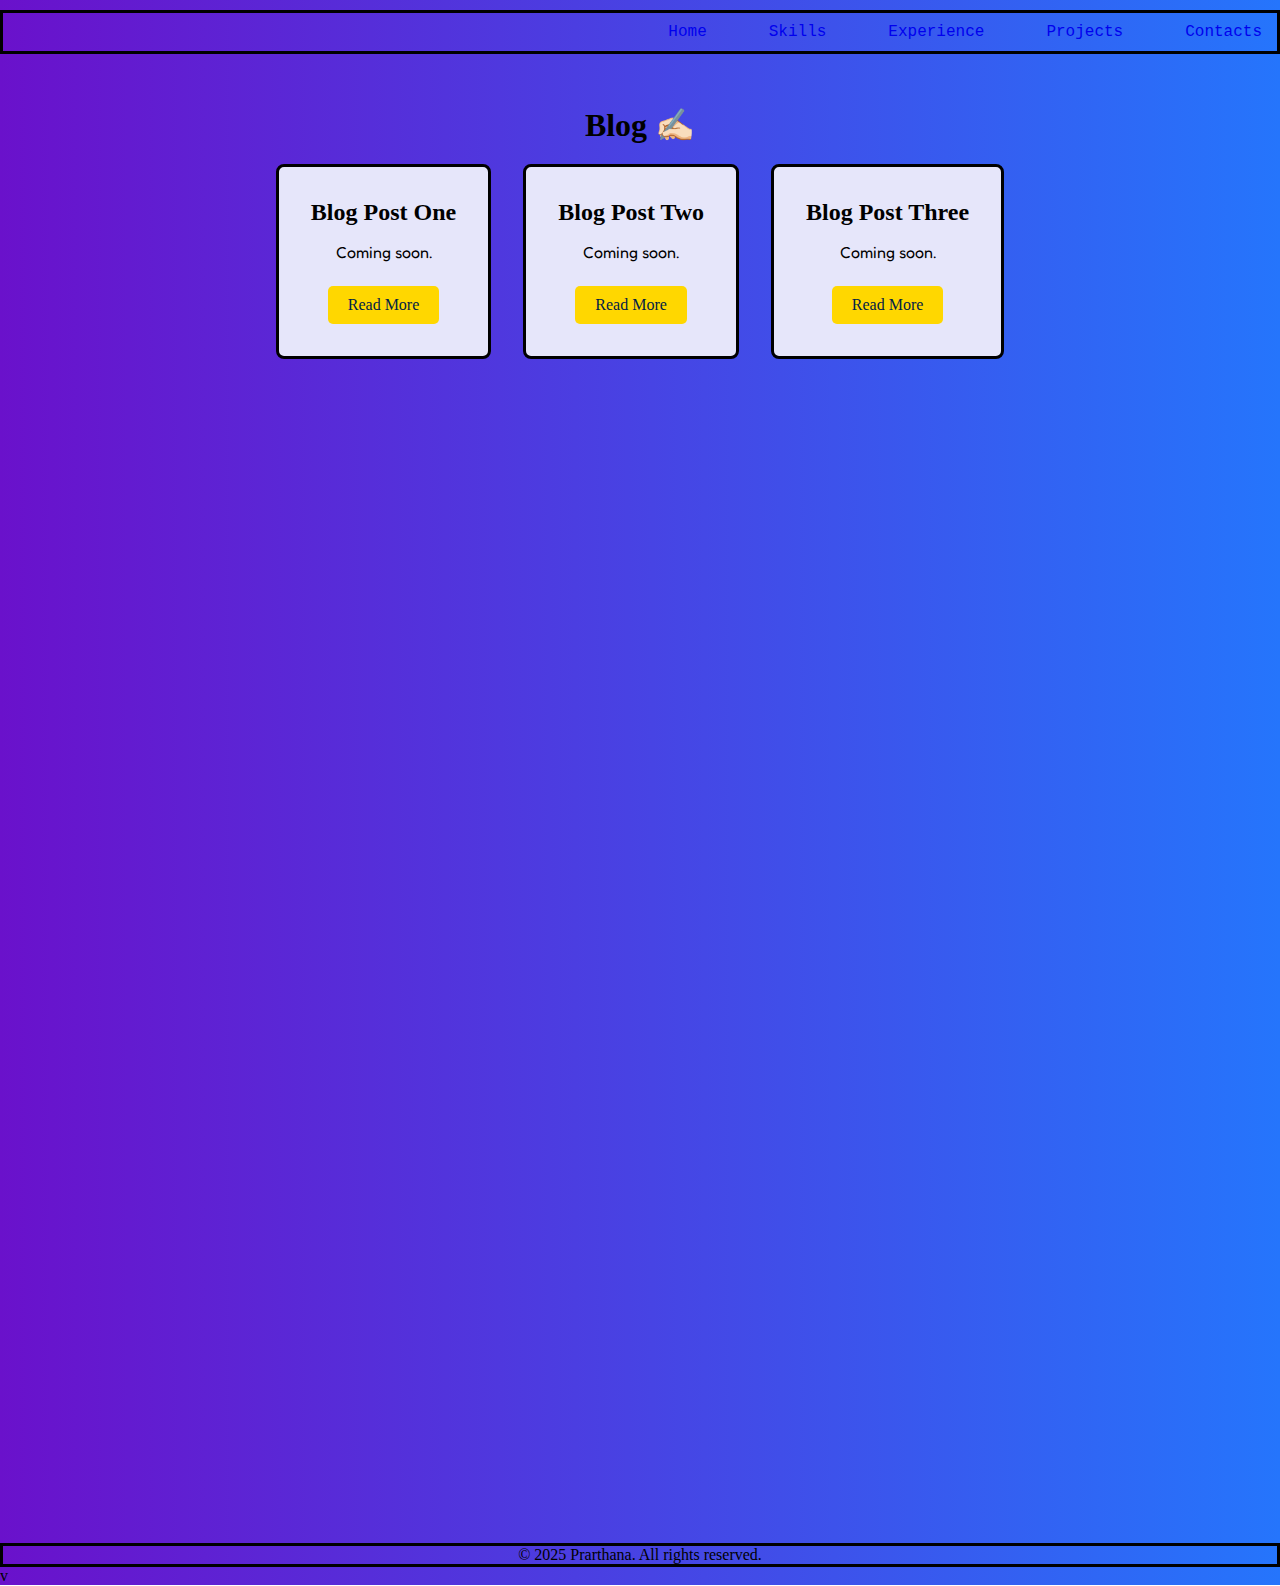
<file: blog.html>
<!DOCTYPE html>
<html lang="en">
<head>
  <meta charset="UTF-8">
  <meta name="viewport" content="width=device-width, initial-scale=1.0">
  <link href="https://fonts.googleapis.com/css2?family=Fredoka+One&display=swap" rel="stylesheet">
  <title>Blogs - Prarthana Portfolio</title>
  <link rel="stylesheet" href="blog.css">
</head>
<body>
  <header>
    <nav class="navbar">
      <a href="index.html">Home</a>
      <a href="skills.html">Skills</a>
      <a href="experience.html">Experience</a>
      <a href="project.html">Projects</a>
      <a href="contact.html">Contacts</a>
    </nav>
  </header>
  

  <section id="blogs">
    <h1>Blog ✍🏻</h1>
    <div class="blog-list">
      <div class="blog-item">
        <h3>Blog Post One</h3>
        <p>Coming soon.</p>
        <a href="blog-post-1.html">Read More</a>
      </div>
      <div class="blog-item">
        <h3>Blog Post Two</h3>
        <p>Coming soon.</p>
        <a href="blog-post-2.html">Read More</a>
      </div>
      <div class="blog-item">
        <h3>Blog Post Three</h3>
        <p>Coming soon.</p>
        <a href="blog-post-3.html">Read More</a>
      </div>
    </div>
  </section>
  

  <footer>
    <p>&copy; 2025 Prarthana. All rights reserved.</p>
  </footer>
</body>
</html>
v
</file>
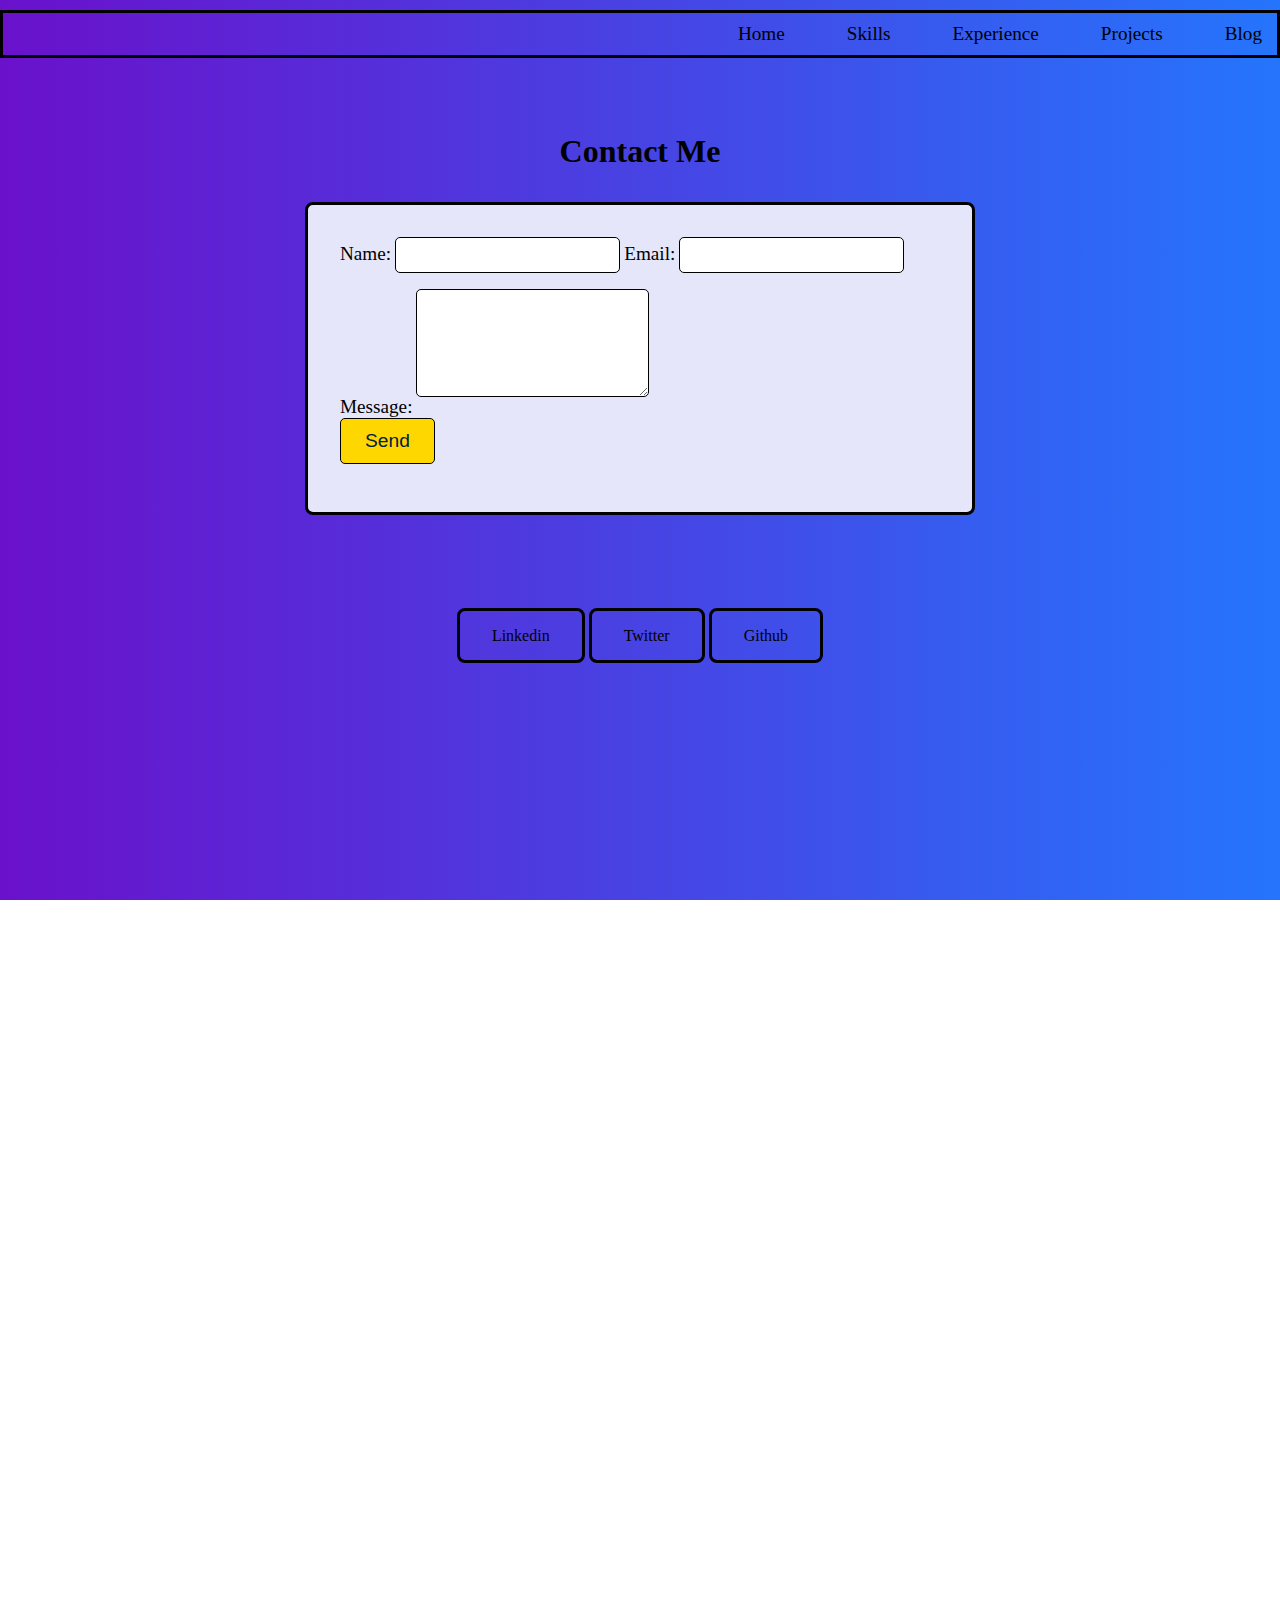
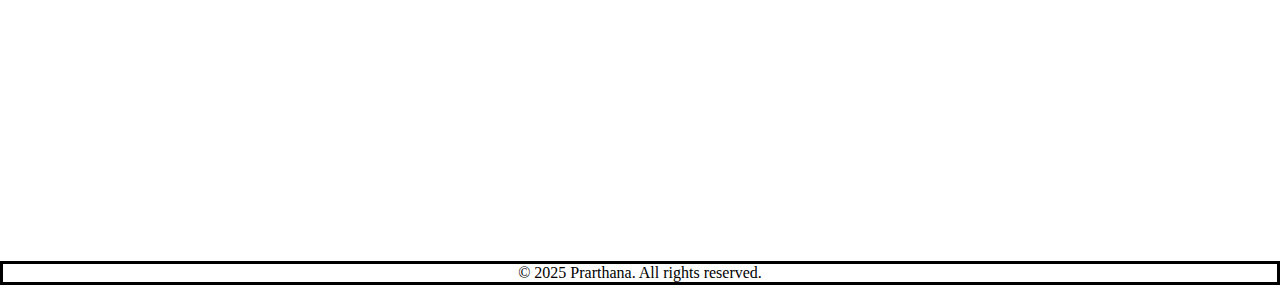
<file: contact.html>
<!DOCTYPE html>
<html lang="en">
<head>
  <meta charset="UTF-8">
  <meta name="viewport" content="width=device-width, initial-scale=1.0">
  <link rel="stylesheet" href="https://cdnjs.cloudflare.com/ajax/libs/font-awesome/6.0.0-beta3/css/all.min.css">
  <title>Contacts - Prarthana Portfolio</title>
  <link rel="stylesheet" href="contact.css">
  <script src = "contact.js"></script>
  <script type="text/javascript" src="https://cdn.emailjs.com/dist/email.min.js"></script>
<script type="text/javascript">
  (function(){
    emailjs.init("service_flbs32g");
  })();
</script>

</head>
<body>
  <header>
    <nav class="navbar">
      <a href="index.html">Home</a>
      <a href="skills.html">Skills</a>
      <a href="experience.html">Experience</a>
      <a href="project.html">Projects</a>
      <a href="blog.html">Blog</a>
    </nav>
  </header>

  <section id="contacts">
    <h2>Contact Me</h2>
    <div class="contact-form">
      <form action="mailto:your-email@example.com" method="post" enctype="text/plain">
        <label for="name">Name:</label>
        <input type="text" id="name" name="name" required>
        
        <label for="email">Email:</label>
        <input type="email" id="email" name="email" required>
        
        <label for="message">Message:</label>
        <textarea id="message" name="message" rows="5" required></textarea>
        
        <input type="submit" value="Send">
      </form>
    </div>
  </section>
  <section id = "Mysocial-media">
    <div class="linkedin">
        <a href ="https://www.linkedin.com/in/prarthana-gade-400040256/">Linkedin</a>
        <a href ="https://x.com/GadePrarthana">Twitter</a>
        <a href = "https://github.com/GeniusPrarthana">Github</a>
    </div>
  </section>
  

  <footer>
    <p>&copy; 2025 Prarthana. All rights reserved.</p>
  </footer>
</body>
</html>
</file>
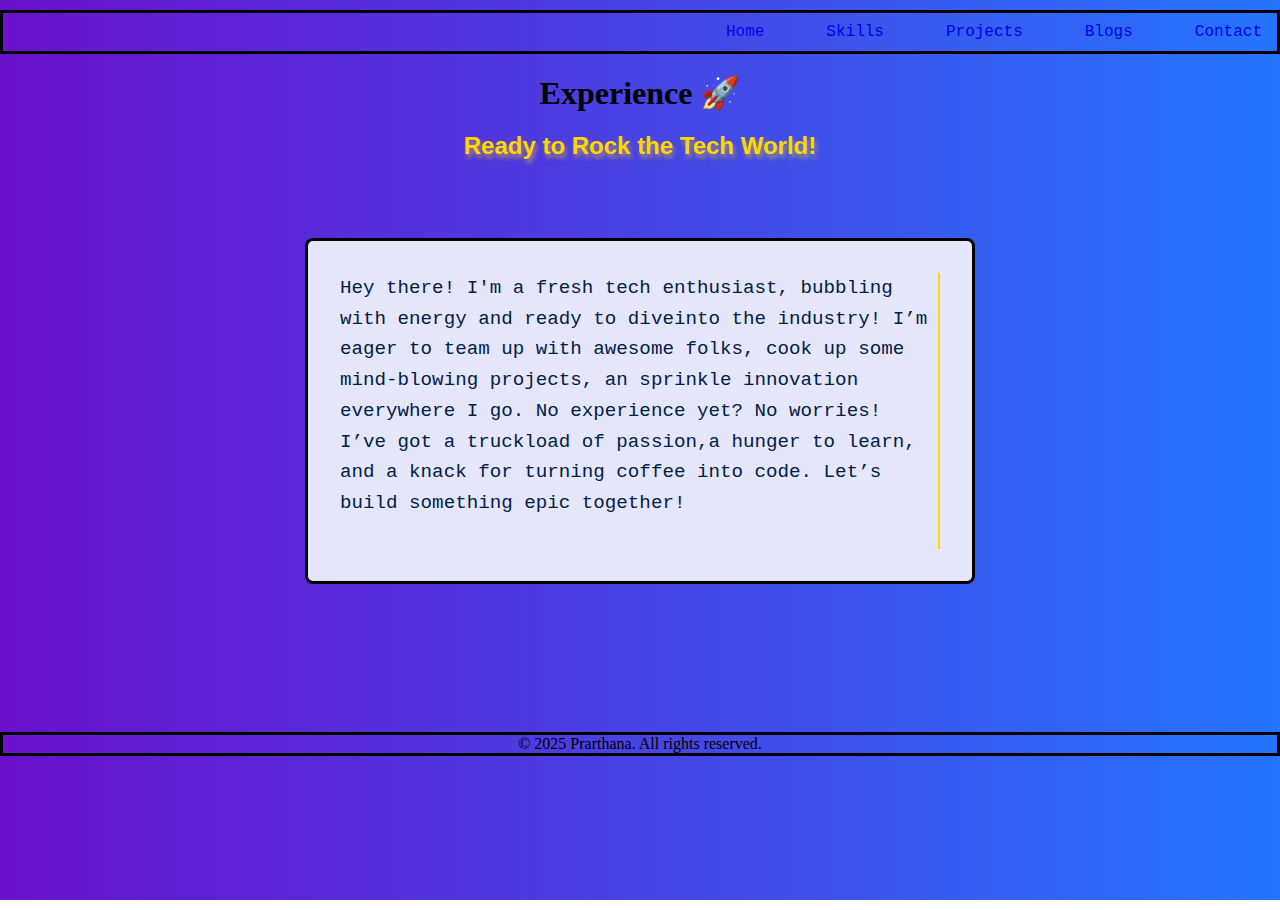
<file: experience.html>
<!DOCTYPE html>
<html lang="en">

<head>
    <meta charset="UTF-8">
    <meta name="viewport" content="width=device-width, initial-scale=1.0">
    <title>My Journey Begins</title>
    <link rel="stylesheet" href="experience.css">
</head>

<body>
    <nav class="navbar">
        <a href="index.html">Home</a>
        <a href="skills.html">Skills</a>
        <a href="project.html">Projects</a>
        <a href="blog.html">Blogs</a>
        <a href="contact.html">Contact</a>
    </nav>

    <h1>Experience 🚀</h1>
    <h2>Ready to Rock the Tech World!</h2>

    <section id="experience">
        <div class="journey-container">
            <div class="journey-text">
                <p class="animated-text">Hey there! I'm a fresh tech enthusiast, bubbling with energy and ready to diveinto the industry! I’m eager to team up with awesome folks, cook up some mind-blowing projects, an sprinkle innovation everywhere I go. No experience yet? No worries! I’ve got a truckload of passion,a hunger to learn, and a knack for turning coffee into code. Let’s build something epic together!
                </p>
            </div>
        </div>
    </section>

    <footer>
        <p>&copy; 2025 Prarthana. All rights reserved.</p>
    </footer>
</body>

</html>
</file>
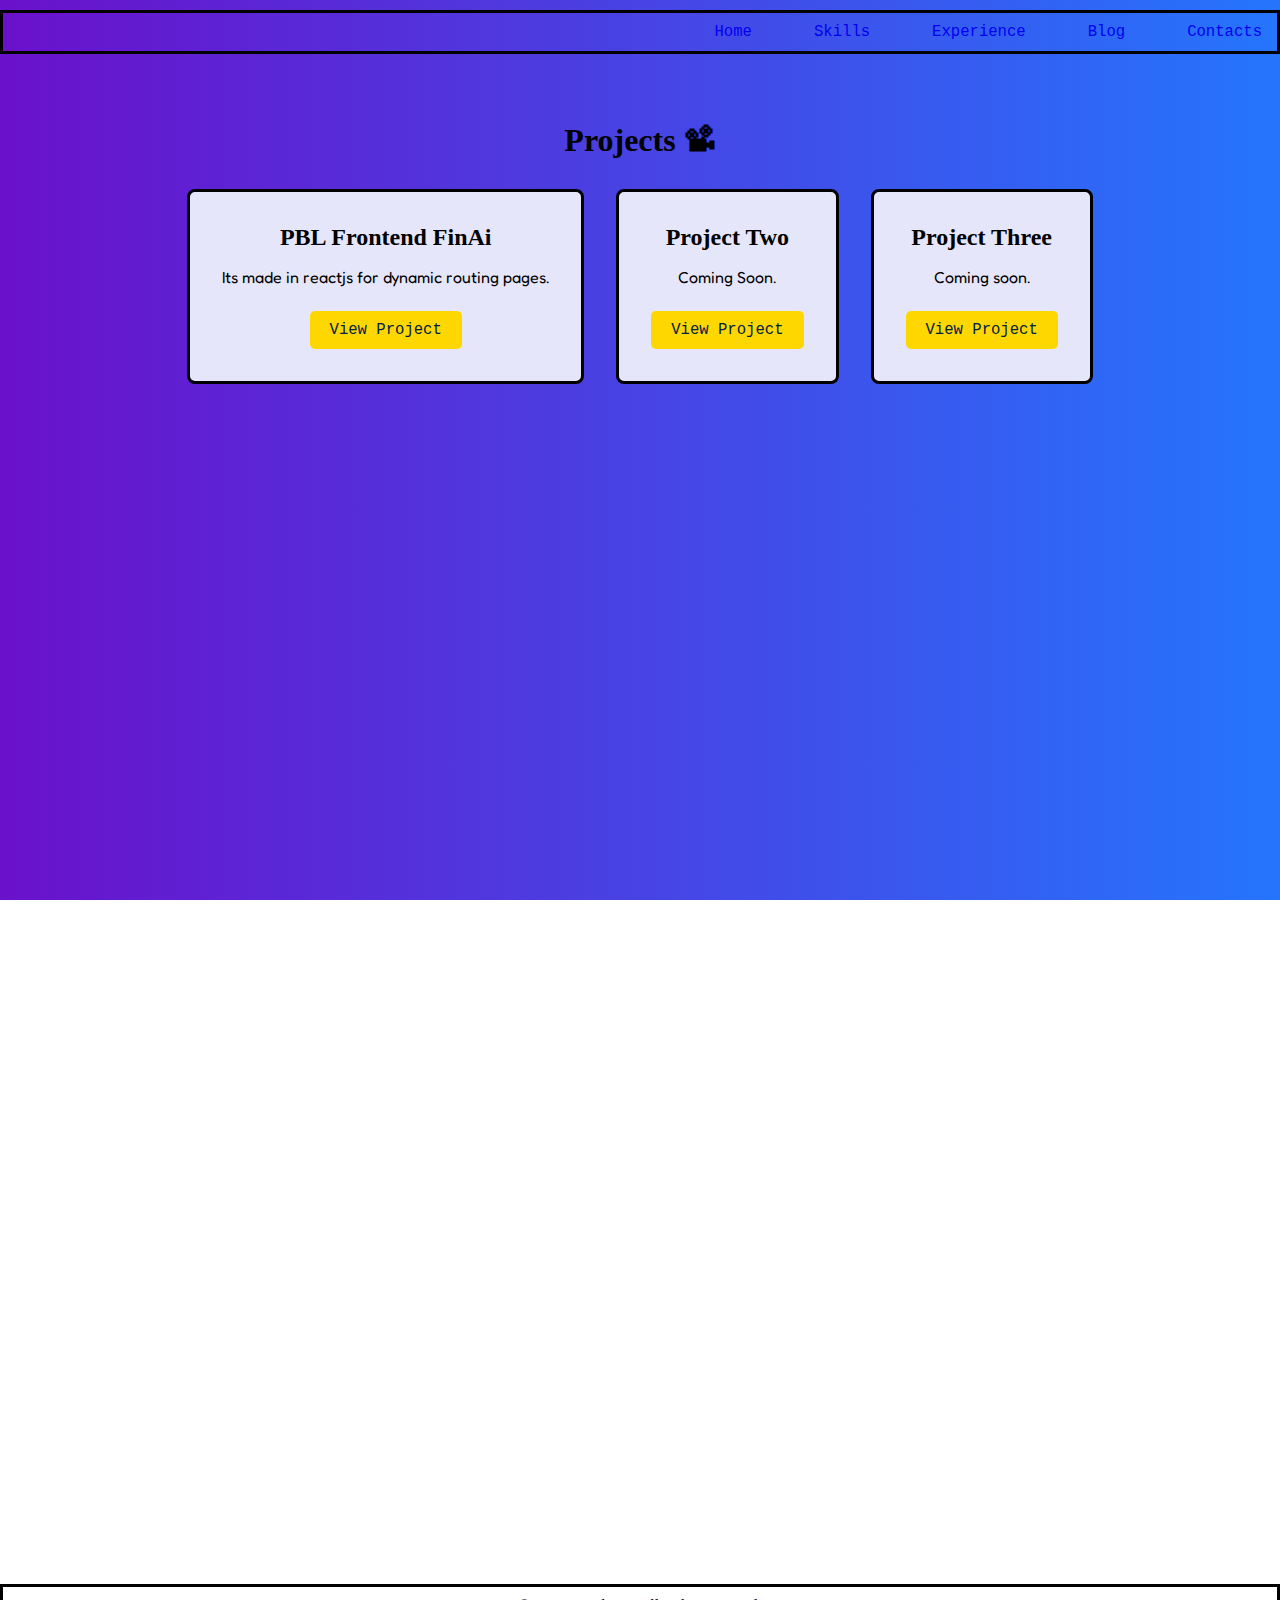
<file: project.html>
<!DOCTYPE html>
<html lang="en">
<head>
  <meta charset="UTF-8">
  <meta name="viewport" content="width=device-width, initial-scale=1.0">
  <link href="https://fonts.googleapis.com/css2?family=Fredoka+One&display=swap" rel="stylesheet">
  <title>Projects - Prarthana Portfolio</title>
  <link rel="stylesheet" href="protect.css">
</head>
<body>
  <header>
    <nav class="navbar">
      <a href="index.html">Home</a>
      <a href="skills.html">Skills</a>
      <a href="experience.html">Experience</a>
      <a href="blog.html">Blog</a>
      <a href="contact.html">Contacts</a>
    </nav>
  </header>
  <section id="projects">
    <h2>Projects 📽</h2>
    <div class="project-list">
      <div class="project-item">
        <h3>PBL Frontend FinAi</h3>
        <p>Its made in reactjs for dynamic routing pages.</p>
        <a href="https://github.com/PrarthanaGade/pbl-frontend-web" class="project-link">View Project</a>
      </div>
      <div class="project-item">
        <h3>Project Two</h3>
        <p>Coming Soon.</p>
        <a href="#" class="project-link">View Project</a>
      </div>
      <div class="project-item">
        <h3>Project Three</h3>
        <p>Coming soon.</p>
        <a href="#" class="project-link">View Project</a>
      </div>
    </div>
  </section>
  <footer>
    <p>&copy; 2025 Prarthana. All rights reserved.</p>
  </footer>
<script src = "project.js"></script>
</body>
</html>
</file>
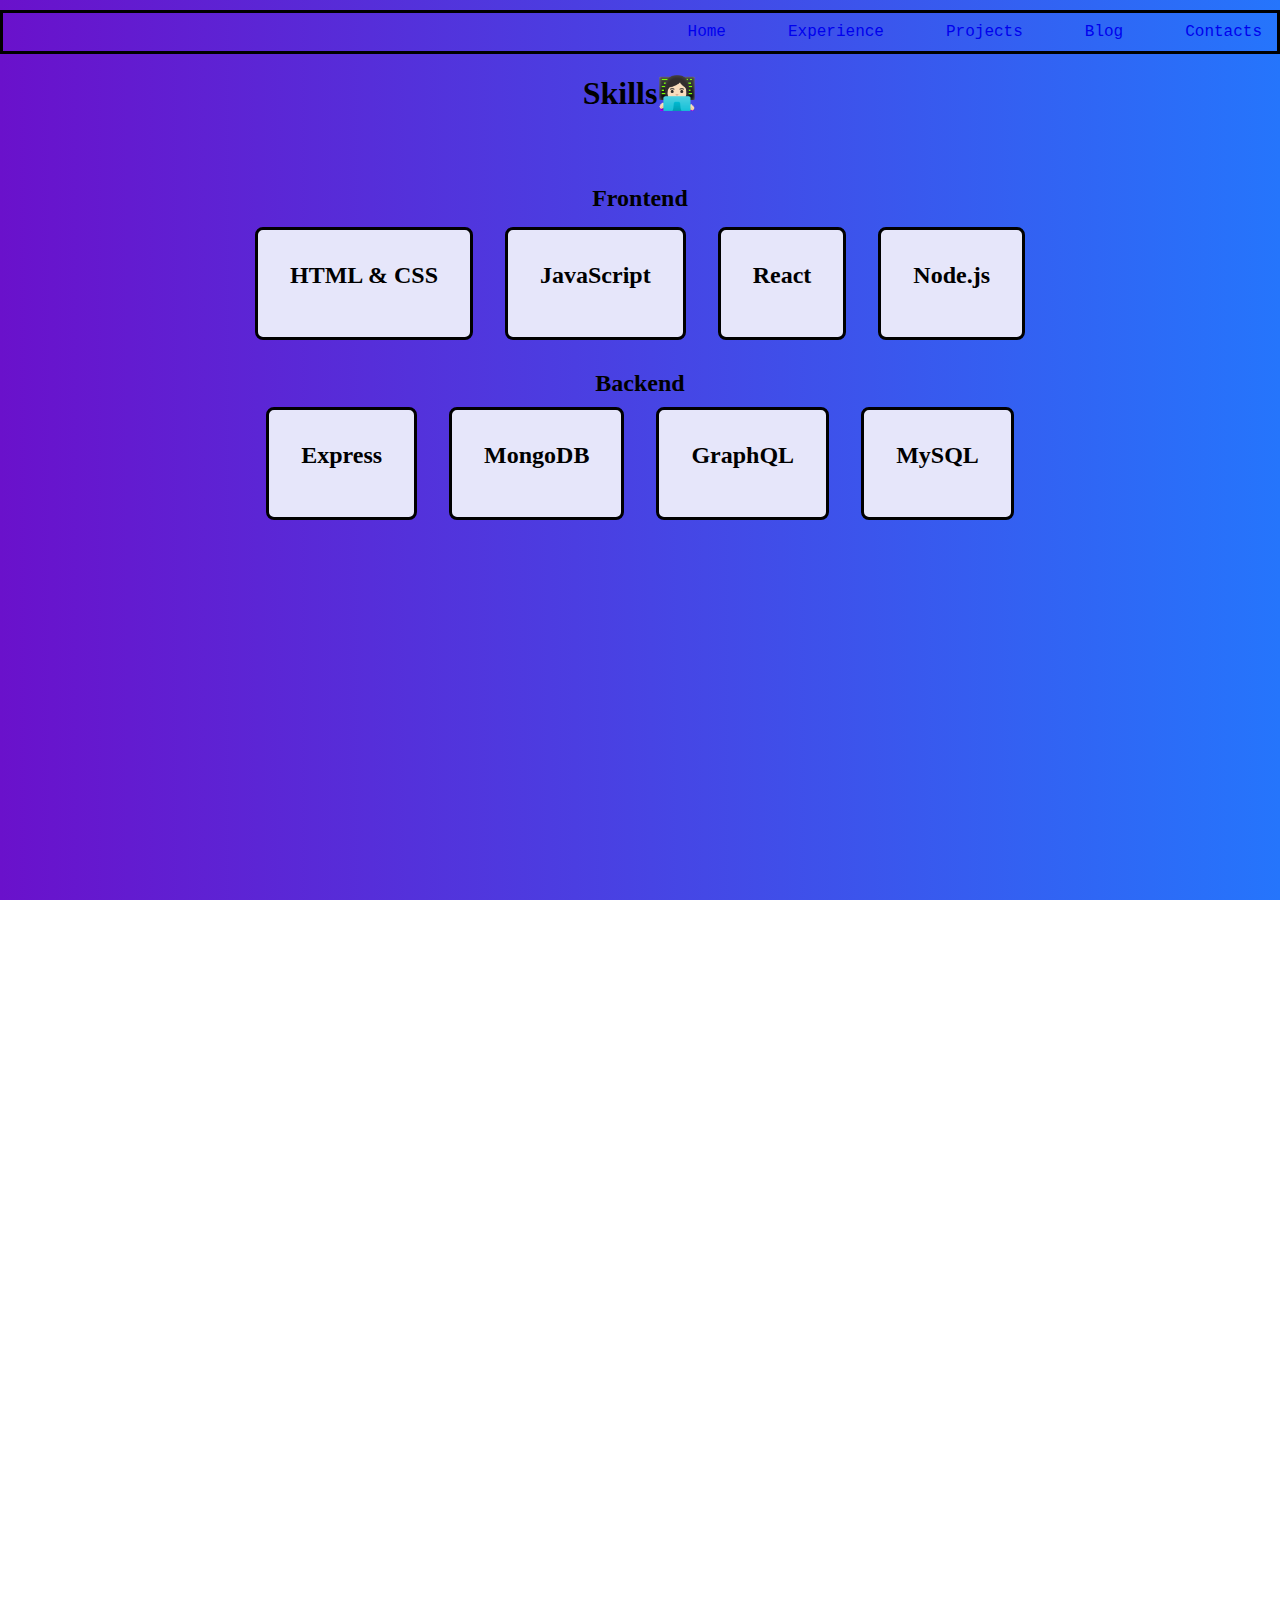
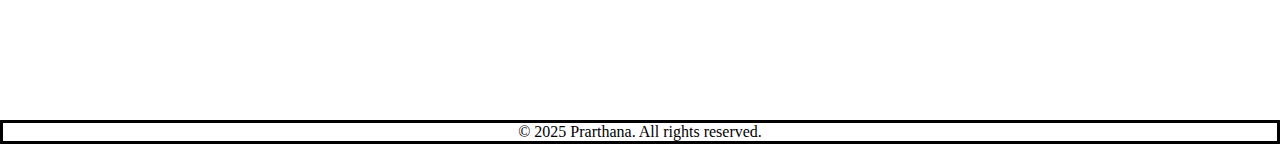
<file: skills.html>
<!DOCTYPE html>
<html lang="en">
  <head>
    <meta charset="UTF-8" />
    <meta name="viewport" content="width=device-width, initial-scale=1.0" />
    <title>Skills - Prarthana Portfolio</title>
    <link rel="stylesheet" href="skills.css" />
  </head>
  <body>
    <header>
      <nav class="navbar">
        <a href="index.html">Home</a>
        <a href="experience.html">Experience</a>
        <a href="project.html">Projects</a>
        <a href="blog.html">Blog</a>
        <a href="contact.html">Contacts</a>
      </nav>
    </header>
    <main>
        <h1 id = tagline>Skills👩🏻‍💻</h1>
      <section id="skills">
        <h2>Frontend</h2>
        <div class="skill-list">
          <div class="skill-item">
            <h3>HTML & CSS</h3>
          </div>
          <div class="skill-item">
            <h3>JavaScript</h3>
          </div>
          <div class="skill-item">
            <h3>React</h3>
          </div>
          <div class="skill-item">
            <h3>Node.js</h3>
          </div>
        </div>
        <h2 id = backend>Backend</h2>
        <div class="skill-list">
          <div class="skill-item">
            <h3>Express</h3>
          </div>
          <div class="skill-item">
            <h3>MongoDB</h3>
          </div>
          <div class="skill-item">
            <h3>GraphQL</h3>
          </div>
          <div class="skill-item">
            <h3>MySQL</h3>
          </div>
        </div>
      </section>
    </main>

    <footer>
      <p>&copy; 2025 Prarthana. All rights reserved.</p>
    </footer>
  </body>
</html>
</file>
<file: blog.css>
/* Base Styles */
body, html {
  margin: 0;
  padding: 0;
  height: 100%;
  width: 100%;
}

body {
  background-repeat: no-repeat;
  background-position: center;
  background-size: cover;
  background-attachment: fixed;
  background: linear-gradient(to right, #6a11cb, #2575fc);
}
  
  .navbar {
    display: flex;
    gap: 2rem;
    margin-top: 10px;
    justify-content: flex-end;
    border: solid black;
  }
  
  nav a:hover {
    cursor: pointer;
    background-color:  #002147;
    color: #ffd700;
    transition: background-color 0.3s, color 0.3s;
    border-radius: 5px;
  }
  
  nav a {
    padding: 10px 15px;
    text-decoration: none;
    font-family: monospace;
    font-size: large;
  }
  
  /* Blogs Section */
  h1{
    text-align: center;
    margin-bottom: 20px;
    font-size: 2em;
    margin-top:20px;
    margin-bottom: 20px;
  }

  section#blogs {
    padding: 2rem 2rem;
    margin-bottom: 20px;
    
  }
  
  .blog-list {   
     display: flex;
    flex-wrap: wrap;
    gap: 2rem;
    justify-content: center;
    margin-top: 10px;
    
  }
  
  .blog-item {
    padding: 2rem;
    border-radius: 8px;
    transition: transform 0.3s, box-shadow 0.3s;
    text-align: center;
    border: solid black;
    background-color:#E6E6FA;
  }
  
  .blog-item:hover {
    transform: translateY(-10px);
    box-shadow: 0 8px 16px rgba(0, 0, 0, 0.4);
  }
  
  .blog-item h3 {
    margin-top: 0;
    margin-bottom: 1rem;
    font-size: 1.5rem;
  }
  
  .blog-item p {
    margin-bottom: 1.5rem;
    font-size: 1rem;
    font-family: Fredoka One;
  }
  
  .blog-item a {
    display: inline-block;
    padding: 10px 20px;
    background-color: #ffd700;
    color: #002147;
    text-decoration: none;
    border-radius: 5px;
    transition: background-color 0.3s, color 0.3s;
  }
  
  .blog-item a:hover {
    background-color: #fffdf2;
  
  }
  
  /* Footer */
  footer {
    text-align: center;
    border: solid black;
    margin-top: 90%;
  }
  
  footer p {
    margin: 0;
  }

  @media (max-width: 480px){
    /* Navbar */
    .navbar {
        gap: 1rem;
        padding: 0.5rem;
    }
  
    .navbar a {
        font-size: small;
        padding: 6px 10px;
        flex-grow: 1;
    }
  }
</file>
<file: contact.css>
/* Base Styles */
body, html {
  margin: 0;
  padding: 0;
  height: 100%;
  width: 100%;
  background: linear-gradient(to right, #6a11cb, #2575fc);
  background-repeat: no-repeat;
  background-position: center;
  background-size: cover;
  background-attachment: fixed;
}


/* Navbar */
.navbar {
  display: flex;
  gap: 2rem;
  margin-top: 10px;
  justify-content: flex-end;
  border: solid black;
}

.navbar a {
  padding: 10px 15px;
  text-decoration: none;
  font-size: larger;
  color: #000;
  /* Dark text color */
  transition: color 0.3s;
}

.navbar a:hover {
  cursor: pointer;
  color: #ffd700;
  transition: background-color 0.3s, color 0.3s;
  border-radius: 5px;
  background-color: #002147;
}


/* Contacts Section */
#contacts {
  padding: 3rem 2rem;
  flex: 1;
  display: flex;
  flex-direction: column;
  align-items: center;
  /* Center content horizontally */
}

#contacts h2 {
  font-size: 2rem;
  text-align: center;
  margin-bottom: 2rem;
}

.contact-form {
  max-width: 600px;
  width: 100%;
  /* Full width form */
  padding: 2rem;
  border-radius: 8px;
  border: solid black 3px;
  background-color:  #E6E6FA;
}

.contact-form label {
  margin-bottom: 0.5rem;
  font-size: 1.2rem;
}

.contact-form input,
.contact-form textarea {
  margin-bottom: 1rem;
  padding: 0.5rem;
  border: solid black 1px;
  border-radius: 5px;
  font-size: 1rem;
}

.contact-form input[type="submit"] {
  background-color: #ffd700;
  color:#002147;
  cursor: pointer;
  transition: color 0.3s;
  border: solid black 1px;
  padding: 0.7rem 1.5rem;
  font-size: 1.2rem;
  border-radius: 5px;
  display: flex;
  justify-content: center;
  align-items: center;
}

.contact-form input[type="submit"]:hover {
  background-color: #ffd700;
  color: #002147;
}

/* Social Media Links */
#Mysocial-media {
  padding: 3rem 2rem;
  text-align: center;
}

#Mysocial-media div {
  margin: 1rem;
  display: inline-block;
}

#Mysocial-media a {
  padding: 1rem 2rem;
  text-decoration: none;
  border-radius: 8px;
  transition: color 0.3s, transform 0.3s;
  border: solid black 3px;
  font-family: cursive;
  color: #000;

  /* Link text color */
}

#Mysocial-media a:hover {
  background-color: #ffd700;
  color: #002147;
}

/* Footer */
footer {
  text-align: center;
  border: solid black;
  margin-bottom: 5px;
  margin-top:90%;
    
}

footer p {
  margin: 0;

  /* Footer text color */
}
/* Responsive Design */
@media (max-width: 768px) {
  /* Navbar */
  .navbar {
      justify-content: center;
      gap: 1.5rem;
      padding: 0.5rem;
      margin-top: 5px;
  }

  .navbar a {
      font-size: medium;
      padding: 8px 12px;
      flex-grow: 1;
      text-align: center;
  }

  /* Social Media */
  #Mysocial-media {
      padding: 2rem 1rem;
  }

  #Mysocial-media a {
      padding: 0.8rem 1.5rem;
      font-size: 0.9rem;
      min-width: 100px;
      flex-grow: 1;
  }
}

@media (max-width: 480px) {
  /* Navbar */
  .navbar {
      gap: 1rem;
      padding: 0.5rem;
  }

  .navbar a {
      font-size: small;
      padding: 6px 10px;
      flex-grow: 1;
  }

  /* Social Media */
  #Mysocial-media {
      padding: 1.5rem 0.5rem;
  }

  #Mysocial-media div {
      gap: 0.75rem;
  }

  #Mysocial-media a {
      padding: 0.7rem 1rem;
      font-size: 0.85rem;
      min-width: 90px;
      flex-grow: 1;
  }
}
</file>
<file: experience.css>
/* styles.css */
body, html {
    margin: 0;
    padding: 0;
    height: 100%;
    width: 100%;
  }
  
  body {
    background: linear-gradient(to right, #6a11cb, #2575fc);
    background-repeat: no-repeat;
    background-position: center;
    background-size: cover;
    background-attachment: fixed;
  }
  
  .navbar {
    display: flex;
    gap: 2rem;
    margin-top: 10px;
    justify-content: flex-end;
    border: solid black;
    font-size: larger;
    font-family:monospace;
  }
  
  nav a:hover {
    cursor: pointer;
    background-color: #002147;
    color: #ffd700;
    transition: background-color 0.3s, color 0.3s;
    border-radius: 5px;
  }
  
  .navbar a{
    padding: 10px 15px;
    text-decoration: none;
    font-family: monospace;
    font-size: large;
  }
  
  h1 {
    text-align: center;
    margin-bottom: 20px;
    font-size: 2em;
    margin-top: 20px;
    font-family: Poppins;
    color: black;
  }
  
  h2 {
    text-align: center;
    margin-top: 5px;
    margin-bottom: 30px;
    font-family: sans-serif;
    color: #ffd700;
    font-size: 1.5em;
    text-shadow: 2px 4px 4px rgba(255, 215, 0, 0.5);
  }
  
  section#experience {
    padding: 3rem 2rem;
  }
  
  .journey-container {
    display: flex;
    justify-content: center;
    align-items: center;
  }
  
  .journey-text {
    background-color: #E6E6FA;
    padding: 2rem;
    border-radius: 8px;
    border: solid black;
    max-width: 600px;
    /*transition: transform 0.3s;*/
  }
  
  .journey-text:hover {
    transform: scale(1.05);
    box-shadow: 0 0 20px rgba(255, 215, 0, 0.5);
  }
  
  .animated-text {
    margin: 0;
    font-family: monospace;
    font-size: 1.2rem;
    line-height: 1.6;
    color: #002147;
    animation: typeWriter 4s steps(40) 1s 1 normal both,
               blinkTextCursor 500ms steps(40) infinite normal;
    overflow: hidden;
    white-space: pre-wrap;
    border-right: 2px solid #ffd700;
  }
  
  @keyframes typeWriter {
    from {
        width: 0;
    }
    to {
        width: 100%;
    }
  }
  
  @keyframes blinkTextCursor {
    from {
        border-right-color: #ffd700;
    }
    to {
        border-right-color: transparent;
    }
  }
  
  footer {
    text-align: center;
    border: solid black;
    margin-top : 100px;
  
  }
  footer p {
    margin: 0;
  }
  @media (max-width: 480px){
    /* Navbar */
    .navbar {
        gap: 1rem;
        padding: 0.5rem;
    }
  
    .navbar a {
        font-size: small;
        padding: 6px 10px;
        flex-grow: 1;
    }
  }
</file>
<file: protect.css>
/* Base Styles */
body, html {
  margin: 0;
  padding: 0;
  height: 100%;
  width: 100%;
}

body {
  background: linear-gradient(to right, #6a11cb, #2575fc);
  background-repeat: no-repeat;
  background-position: center;
  background-size: cover;
  background-attachment: fixed;
  background-position: fixed;
}

.navbar {
  display: flex;
  gap: 2rem;
  margin-top: 10px;
  justify-content: flex-end;
  border: solid black;
}

nav a:hover {
  cursor: pointer;
  color: #ffd700;
  transition: background-color 0.3s, color 0.3s;
  border-radius: 5px;
  background-color: #002147;
}

nav a {
  padding: 10px 15px;
  text-decoration: none;
  font-family: monospace;
  font-size: larger;
}

h2 {
  text-align: center;
  margin-bottom: 30px;
  font-size: 2em;
  margin-top: 20px;
}

section#projects {
  padding: 3rem 2rem;
}

.project-list {
  display: flex;
  flex-wrap: wrap;
  gap: 2rem;
  justify-content: center;
}

.project-item {
  padding: 2rem;
  border-radius: 8px;
  transition: transform 0.3s, box-shadow 0.3s;
  text-align: center;
  border: solid black;
  background-color: #E6E6FA;
}

.project-item:hover {
  transform: translateY(-10px);
  box-shadow: 0 8px 16px rgba(0, 0, 0, 0.4);
}

.project-item h3 {
  margin-top: 0;
  margin-bottom: 1rem;
  font-size: 1.5rem;
}

.project-item p {
  margin-bottom: 1.5rem;
  font-size: 1rem;
  font-family: Fredoka One;
}

.project-link {
  display: inline-block;
  padding: 10px 20px;
  background-color: #ffd700;
  color: #002147;
  text-decoration: none;
  border-radius: 5px;
  transition: background-color 0.3s, color 0.3s;
  font-family: monospace;
  font-size: larger;
}

.project-link:hover {
  background-color: #fffdf2;
  color: #001c00;
}

footer {
  text-align: center;
  border: solid black;
  margin-top: 90%;
  padding: 10px;
}

footer p {
  margin: 0;
}

@media (max-width: 480px){
  /* Navbar */
  .navbar {
      gap: 1rem;
      padding: 0.5rem;
  }

  .navbar a {
      font-size: small;
      padding: 6px 10px;
      flex-grow: 1;
  }
}
</file>
<file: skills.css>
/* Base Styles */
body, html {
  margin: 0;
  padding: 0;
  height: 100%;
  width: 100%;
}

body {
  background: linear-gradient(to right, #6a11cb, #2575fc);
  background-repeat: no-repeat;
  background-position: center;
  background-size: cover;
  background-attachment: fixed;
}

  .navbar {
    display: flex;
    gap: 2rem;
    margin-top: 10px;
    justify-content: flex-end;
    border: solid black;
    font-size: larger;
    font-family:monospace;
  }
  
  nav a:hover {
    cursor: pointer;
    background-color: #002147;
    color: #ffd700;
    transition: background-color 0.3s, color 0.3s;
    border-radius: 5px;
  }
  
  .navbar a{
    padding: 10px 15px;
    text-decoration: none;
    font-family: monospace;
    font-size: large;
  }
  h1{
    text-align: center;
    margin-bottom: 20px;
    font-size: 2em;
    margin-top:20px;
  }
  h2{
    text-align: center;
    margin-top:5px;
    margin-bottom:15px;
  }
  #backend{
    margin-top: 30px;
    margin-bottom:10px ;
  }

  section#skills {
    padding: 3rem 2rem;
    
  }
  
  .skill-list {
    display: flex;
    flex-wrap: wrap;
    gap: 2rem;
    justify-content: center;
  }
  
  .skill-item {
    padding: 2rem;
    border-radius: 8px;  
    transition: transform 0.3s, box-shadow 0.3s;
    text-align: center;
    border: solid black;
    background-color: #E6E6FA;
  }
  
  .skill-item:hover {
    transform: translateY(-10px);
    color: #ffd700;
    cursor: pointer;
  }
  
  .skill-item h3 {
    margin-top: 0;
    margin-bottom: 1rem;
    font-size: 1.5rem;
  }
  
  .skill-item p {
    margin-bottom: 1.5rem;
    font-size: 1rem;
  }
  
  .skill-item img {
    width: 80px;
    height: auto;
    display: block;
    margin: 1rem auto;
    animation: bounce 2s infinite;
  }
  
  @keyframes bounce {
    0%, 100% {
      transform: translateY(0);
    }
    50% {
      transform: translateY(-20px);
    }
  }
  
  footer {
    text-align: center;
    border: solid black;
    margin-top : 90%;

  }
  footer p {
    margin: 0;
  }
  
  @media (max-width: 480px){
    /* Navbar */
    .navbar {
        gap: 1rem;
        padding: 0.5rem;
    }
  
    .navbar a {
        font-size: small;
        padding: 6px 10px;
        flex-grow: 1;
    }
  }
</file>
